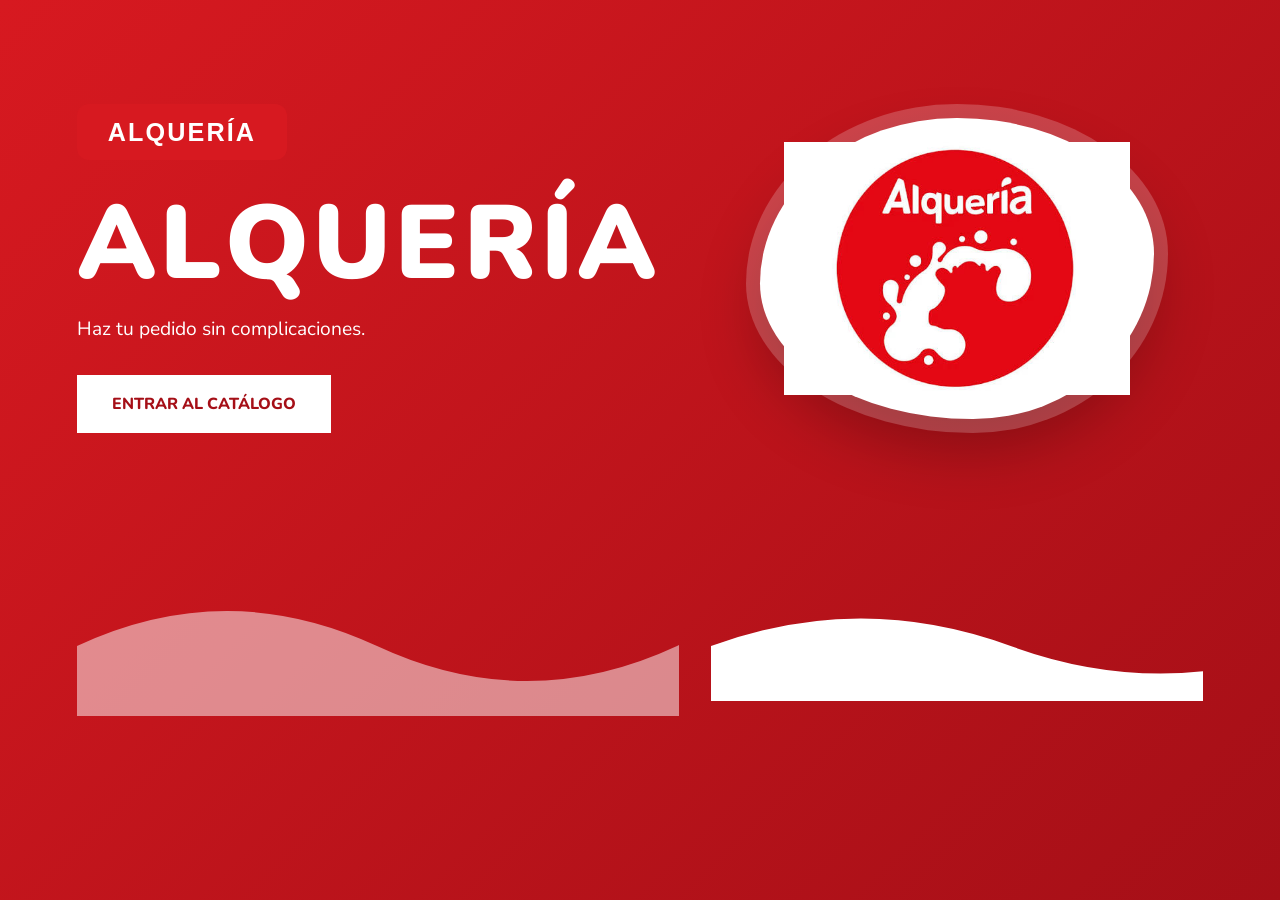
<file: index.html>
<!DOCTYPE html>
<html lang="es">
<head>
  <meta charset="UTF-8">
  <meta name="viewport" content="width=device-width, initial-scale=1, viewport-fit=cover">
  <title>Michael Buitrago 💝</title>
  <link rel="preconnect" href="https://fonts.googleapis.com">
  <link href="https://fonts.googleapis.com/css2?family=Nunito:wght@400;700;800;900&display=swap" rel="stylesheet">
  <link rel="stylesheet" href="style.css">
</head>
<body>
  <main class="bienvenida" id="hero">
    <div>
      <!-- Reemplaza img/logo.svg por el logotipo oficial de Alquería -->
      <img class="logo" src="img/logo.svg" alt="Logotipo de Alquería">
      <h1 id="titulo" aria-label="ALQUERÍA">ALQUERÍA</h1>
      <p>Haz tu pedido sin complicaciones.</p>
      <a class="btn btn-blanco" id="entrar" href="productos.html">ENTRAR AL CATÁLOGO</a>
    </div>
    <div class="arte" id="arte">
      <div class="disco"><img src="img/alqueria.jpeg" alt="Cartón de leche entera"></div>
    </div>
    <div class="ola dos"></div>
    <div class="ola"></div>
  </main>

  <script>
    // Letras que entran una a una
    const t = document.getElementById("titulo");
    t.innerHTML = [...t.textContent].map((c, i) => `<span style="--i:${i}" aria-hidden="true">${c}</span>`).join("");

    // Burbujas que suben
    const hero = document.getElementById("hero");
    for (let i = 0; i < 16; i++) {
      const b = document.createElement("span");
      const s = 10 + Math.random() * 40;
      b.className = "burbuja";
      b.style.cssText = `left:${Math.random() * 100}%;width:${s}px;height:${s}px;animation-duration:${7 + Math.random() * 8}s;animation-delay:${-Math.random() * 12}s`;
      hero.appendChild(b);
    }

    // Movimiento suave de la imagen según el mouse
    const arte = document.getElementById("arte");
    hero.addEventListener("mousemove", (e) => {
      const x = (e.clientX / innerWidth - .5) * 26, y = (e.clientY / innerHeight - .5) * 26;
      arte.style.transform = `translate(${x}px,${y}px)`;
    });

    // Transición suave al entrar al catálogo
    const entrar = document.getElementById("entrar");
    entrar.addEventListener("click", (e) => {
      e.preventDefault();
      const destino = entrar.href; // se guarda antes del retraso
      document.body.classList.add("saliendo");
      setTimeout(() => { location.href = destino; }, 400);
    });
    // Si el usuario regresa con el botón "atrás", la página vuelve a verse normal
    addEventListener("pageshow", () => document.body.classList.remove("saliendo"));
  </script>
</body>
</html>
</file>
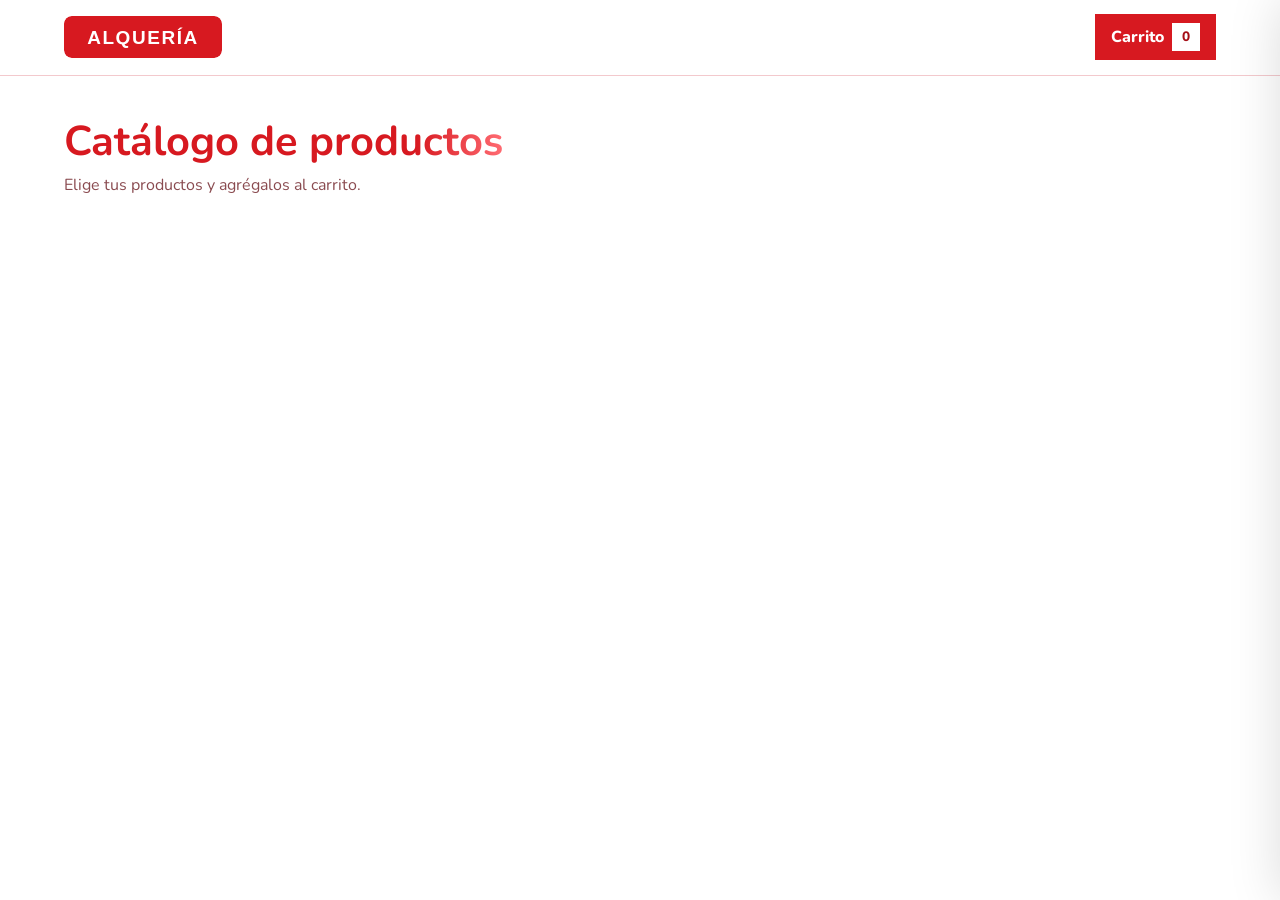
<file: productos.html>
<!DOCTYPE html>
<html lang="es">
<head>
  <meta charset="UTF-8">
  <meta name="viewport" content="width=device-width, initial-scale=1, viewport-fit=cover">
  <title>Catálogo | ALQUERÍA</title>
  <link rel="preconnect" href="https://fonts.googleapis.com">
  <link href="https://fonts.googleapis.com/css2?family=Nunito:wght@400;700;800;900&display=swap" rel="stylesheet">
  <link rel="stylesheet" href="style.css">
</head>
<body>
  <header class="encabezado">
    <a href="index.html"><img src="img/logo.svg" alt="Alquería, volver al inicio"></a>
    <button class="btn-carrito" id="abrirCarrito" aria-label="Abrir carrito">
      Carrito <span id="contador">0</span>
    </button>
  </header>

  <section class="titulo">
    <h2>Catálogo de productos</h2>
    <p>Elige tus productos y agrégalos al carrito.</p>
  </section>

  <section class="grid" id="catalogo" aria-label="Productos"></section>

  <div class="fondo" id="fondo"></div>
  <aside class="carrito" id="carrito" aria-label="Carrito de compras">
    <header>
      <h2>Tu pedido</h2>
      <button class="cerrar" id="cerrarCarrito" aria-label="Cerrar carrito">&times;</button>
    </header>
    <div class="lista" id="lista"></div>
    <div class="pie">
      <div class="total"><span>TOTAL DEL PEDIDO</span><span id="total">$0</span></div>
      <button class="btn btn-primario" id="finalizar">FINALIZAR PEDIDO</button>
      <button class="btn btn-borde" id="vaciar">Vaciar carrito</button>
    </div>
  </aside>

  <dialog id="resumen">
    <div class="enc"><h2>Resumen de tu pedido</h2></div>
    <div class="cont">
      <div class="tabla-wrap">
        <table>
          <thead><tr><th>Producto</th><th>Cant.</th><th>Precio</th><th>Subtotal</th></tr></thead>
          <tbody id="filas"></tbody>
        </table>
      </div>
      <div class="total"><span>TOTAL GENERAL</span><span id="totalResumen"></span></div>
      <p class="aviso" id="avisoWa" hidden></p>
      <div class="acciones">
        <button class="btn btn-primario" id="descargarFactura">Descargar factura (imagen)</button>
        <button class="btn btn-whatsapp" id="whatsapp">Enviar pedido por WhatsApp</button>
        <button class="btn btn-borde" id="cerrarResumen">Seguir editando</button>
      </div>
    </div>
  </dialog>

  <script src="productos.js"></script>
  <script src="script.js"></script>
</body>
</html>
</file>
<file: style.css>
:root{
  --rojo:#d71920; --rojo-osc:#a50f17; --rojo-claro:#fdecee; --blanco:#fff;
  --texto:#3b0a0e; --gris:#8a4b50; --borde:#f3c9cd; --radio:16px;
  --suave:cubic-bezier(.22,1,.36,1);
}
*{box-sizing:border-box;margin:0;padding:0}
html{scroll-behavior:smooth}
body{font-family:"Nunito",system-ui,sans-serif;color:var(--texto);background:var(--blanco);line-height:1.5;animation:aparecer .6s var(--suave)}
body.saliendo{opacity:0;transform:scale(.98);transition:opacity .4s,transform .4s}
img{max-width:100%;display:block}
button{font:inherit;cursor:pointer;border:0}
:focus-visible{outline:3px solid var(--rojo);outline-offset:3px}

@keyframes aparecer{from{opacity:0}to{opacity:1}}
@keyframes entrar{from{opacity:0;transform:translateY(34px) scale(.95)}to{opacity:1;transform:none}}
@keyframes flotar{0%,100%{transform:translateY(0) rotate(-2deg)}50%{transform:translateY(-18px) rotate(2deg)}}
@keyframes subir{0%{transform:translateY(0) scale(.6);opacity:0}15%{opacity:.7}100%{transform:translateY(-110vh) scale(1.1);opacity:0}}
@keyframes ola{to{background-position-x:-1200px}}
@keyframes pulso{0%{box-shadow:0 0 0 0 rgba(255,255,255,.7)}70%,100%{box-shadow:0 0 0 22px rgba(255,255,255,0)}}
@keyframes letra{from{opacity:0;transform:translateY(60px) rotate(8deg)}to{opacity:1;transform:none}}
@keyframes rebote{0%{transform:scale(1)}40%{transform:scale(1.5)}100%{transform:scale(1)}}
@keyframes sacudir{0%,100%{transform:rotate(0)}25%{transform:rotate(-8deg)}75%{transform:rotate(8deg)}}
@keyframes onda{to{transform:scale(4);opacity:0}}
@keyframes pop{from{opacity:0;transform:scale(.85) translateY(20px)}to{opacity:1;transform:none}}
@keyframes brillo{to{background-position:200% 0}}

/* Botones */
.btn{position:relative;overflow:hidden;display:inline-block;padding:.85rem 1.6rem;border-radius:999px;font-weight:800;text-decoration:none;text-align:center;transition:transform .25s var(--suave),background .25s,box-shadow .25s,color .25s}
.btn:hover{transform:translateY(-3px)}
.btn:active{transform:scale(.96)}
.btn-primario{background:var(--rojo);color:#fff;box-shadow:0 6px 16px rgba(215,25,32,.25)}
.btn-primario:hover{background:var(--rojo-osc);box-shadow:0 10px 22px rgba(215,25,32,.35)}
.btn-blanco{background:#fff;color:var(--rojo-osc);font-size:1.1rem;padding:1rem 2.2rem;animation:pulso 2s infinite}
.btn-blanco:hover{background:var(--rojo-claro)}
.btn-whatsapp{background:var(--rojo);color:#fff}
.btn-whatsapp:hover{background:var(--rojo-osc)}
.btn-borde{background:#fff;border:2px solid var(--rojo);color:var(--rojo)}
.btn-borde:hover{background:var(--rojo-claro)}
.onda{position:absolute;border-radius:50%;width:30px;height:30px;margin:-15px 0 0 -15px;background:rgba(255,255,255,.55);pointer-events:none;animation:onda .6s ease-out forwards}
.btn-borde .onda{background:rgba(215,25,32,.25)}

/* Bienvenida */
.bienvenida{min-height:100vh;display:grid;grid-template-columns:1.1fr .9fr;align-items:center;gap:2rem;padding:3rem 6vw 8rem;background:linear-gradient(135deg,var(--rojo),var(--rojo-osc));color:#fff;position:relative;overflow:hidden}
.burbuja{position:absolute;bottom:-60px;border-radius:50%;background:rgba(255,255,255,.35);animation:subir linear infinite;pointer-events:none}
.bienvenida>div{position:relative;z-index:2}
.bienvenida .logo{width:210px;margin-bottom:2rem;border-radius:12px;animation:entrar .8s var(--suave) both}
.bienvenida h1{font-size:clamp(3rem,9vw,6.5rem);font-weight:900;letter-spacing:.04em;line-height:1;display:flex;flex-wrap:wrap}
.bienvenida h1 span{display:inline-block;animation:letra .8s var(--suave) both;animation-delay:calc(.25s + var(--i)*.07s)}
.bienvenida p{font-size:1.2rem;max-width:30ch;margin:1.2rem 0 2rem;animation:entrar .8s .9s var(--suave) both}
.bienvenida .btn{animation:entrar .8s 1.1s var(--suave) both,pulso 2s 2s infinite}
.arte{justify-self:center;width:min(420px,80%);position:relative;z-index:2;transition:transform .2s ease-out}
.arte .disco{background:#fff;border-radius:50% 50% 46% 54%/55% 45% 55% 45%;padding:1.5rem;box-shadow:0 0 0 14px rgba(255,255,255,.2),0 30px 60px rgba(0,0,0,.25);animation:flotar 5s ease-in-out infinite}
.ola{position:absolute;left:0;right:0;bottom:0;height:110px;background:url("data:image/svg+xml,%3Csvg xmlns='http://www.w3.org/2000/svg' viewBox='0 0 1200 110' preserveAspectRatio='none'%3E%3Cpath d='M0 55 Q150 0 300 55 T600 55 T900 55 T1200 55 V110 H0Z' fill='%23fff'/%3E%3C/svg%3E") repeat-x;background-size:1200px 100%;animation:ola 9s linear infinite;z-index:3}
.ola.dos{opacity:.5;height:140px;animation-duration:16s;animation-direction:reverse;z-index:2}

/* Encabezado */
.encabezado{position:sticky;top:0;z-index:20;display:flex;align-items:center;justify-content:space-between;gap:1rem;padding:.9rem 5vw;background:rgba(255,255,255,.92);backdrop-filter:blur(8px);border-bottom:1px solid var(--borde);transition:padding .3s var(--suave),box-shadow .3s}
.encabezado.sombra{padding-block:.45rem;box-shadow:0 8px 24px rgba(215,25,32,.12)}
.encabezado img{height:42px;border-radius:8px;transition:transform .3s var(--suave)}
.encabezado a:hover img{transform:scale(1.06) rotate(-2deg)}
.btn-carrito{display:flex;align-items:center;gap:.5rem;background:var(--rojo);color:#fff;padding:.6rem 1.1rem;border-radius:999px;font-weight:800;transition:transform .25s var(--suave),background .25s}
.btn-carrito:hover{background:var(--rojo-osc);transform:translateY(-2px)}
.btn-carrito.sacude{animation:sacudir .5s}
.btn-carrito span{background:#fff;color:var(--rojo-osc);min-width:1.6rem;height:1.6rem;border-radius:999px;display:grid;place-items:center;font-size:.85rem}
.btn-carrito span.bump{animation:rebote .45s var(--suave)}

/* Catálogo */
.titulo{padding:2.2rem 5vw 1rem;animation:entrar .8s var(--suave) both}
.titulo h2{font-size:clamp(1.8rem,4vw,2.6rem);color:var(--rojo);width:fit-content;background:linear-gradient(90deg,var(--rojo) 40%,#ff6b72 50%,var(--rojo) 60%);background-size:200% 100%;-webkit-background-clip:text;background-clip:text;-webkit-text-fill-color:transparent;animation:brillo 4s linear infinite}
.titulo p{color:var(--gris)}
.grid{display:grid;grid-template-columns:repeat(auto-fill,minmax(230px,1fr));gap:1.4rem;padding:1rem 5vw 4rem}
.tarjeta{border:1px solid var(--borde);border-radius:var(--radio);overflow:hidden;background:#fff;display:flex;flex-direction:column;transition:transform .4s var(--suave),box-shadow .4s var(--suave),border-color .3s}
.tarjeta:not(.visible){opacity:0}
.tarjeta.visible{animation:entrar .7s var(--d) var(--suave) backwards}
.tarjeta:hover{transform:translateY(-10px);box-shadow:0 22px 40px rgba(215,25,32,.18);border-color:var(--rojo)}
.tarjeta .marco{overflow:hidden;background:var(--rojo-claro)}
.tarjeta img{width:100%;aspect-ratio:7/6;object-fit:cover;transition:transform .6s var(--suave)}
.tarjeta:hover img{transform:scale(1.12) rotate(-2deg)}
.tarjeta .cuerpo{padding:1rem;display:flex;flex-direction:column;gap:.35rem;flex:1}
.tarjeta h3{font-size:1.1rem}
.presentacion{display:inline-block;align-self:flex-start;background:var(--rojo-claro);color:var(--rojo-osc);font-size:.8rem;font-weight:700;padding:.1rem .6rem;border-radius:999px}
.tarjeta .desc{color:var(--gris);font-size:.92rem;flex:1}
.precio{font-size:1.5rem;font-weight:900;color:var(--rojo)}
.tarjeta .btn{width:100%;margin-top:.4rem}
.volador{position:fixed;z-index:50;border-radius:12px;object-fit:cover;pointer-events:none;box-shadow:0 10px 30px rgba(215,25,32,.4)}

/* Carrito */
.fondo{position:fixed;inset:0;background:rgba(59,10,14,.45);backdrop-filter:blur(2px);opacity:0;pointer-events:none;transition:opacity .35s;z-index:30}
.fondo.abierto{opacity:1;pointer-events:auto}
.carrito{position:fixed;top:0;right:0;height:100%;width:min(430px,100%);background:#fff;z-index:31;display:flex;flex-direction:column;transform:translateX(105%);transition:transform .5s var(--suave);box-shadow:-20px 0 50px rgba(0,0,0,.15)}
.carrito.abierto{transform:none}
.carrito header{display:flex;justify-content:space-between;align-items:center;padding:1rem 1.2rem;background:var(--rojo);color:#fff}
.cerrar{background:transparent;color:#fff;font-size:1.8rem;line-height:1;transition:transform .3s var(--suave)}
.cerrar:hover{transform:rotate(90deg) scale(1.15)}
.lista{flex:1;overflow:auto;padding:1rem 1.2rem;display:flex;flex-direction:column;gap:.9rem}
.vacio{color:var(--gris);text-align:center;margin-top:2rem;animation:aparecer .6s}
.item{display:grid;grid-template-columns:64px 1fr auto;gap:.7rem;align-items:center;border-bottom:1px solid var(--borde);padding-bottom:.9rem;transition:opacity .3s,transform .3s var(--suave),max-height .3s}
.item.nuevo{animation:entrar .5s var(--suave)}
.item.saliendo{opacity:0;transform:translateX(70px)}
.item img{width:64px;height:64px;border-radius:10px;object-fit:cover}
.item h4{font-size:.98rem}
.item small{color:var(--gris)}
.cantidad{display:flex;align-items:center;gap:.4rem;margin-top:.3rem}
.cantidad button{width:28px;height:28px;border-radius:8px;background:var(--rojo-claro);color:var(--rojo-osc);font-weight:900;transition:transform .2s var(--suave),background .2s,color .2s}
.cantidad button:hover{background:var(--rojo);color:#fff;transform:scale(1.15)}
.cantidad b{min-width:1.5rem;text-align:center;display:inline-block}
.cantidad b.bump{animation:rebote .4s var(--suave)}
.item .der{text-align:right}
.item .sub{font-weight:900;color:var(--rojo-osc)}
.quitar{background:none;color:var(--rojo);font-size:.8rem;text-decoration:underline;margin-top:.3rem}
.pie{padding:1rem 1.2rem;border-top:1px solid var(--borde);display:grid;gap:.7rem}
.total{display:flex;justify-content:space-between;font-size:1.3rem;font-weight:900}
.total span:last-child{color:var(--rojo)}

/* Resumen */
dialog{border:0;border-radius:var(--radio);padding:0;width:min(560px,94vw);margin:auto;overflow:hidden}
dialog[open]{animation:pop .45s var(--suave)}
dialog::backdrop{background:rgba(59,10,14,.55);backdrop-filter:blur(3px)}
dialog .enc{background:var(--rojo);color:#fff;padding:1rem 1.3rem}
dialog .cont{padding:1.2rem 1.3rem;display:grid;gap:1rem}
.tabla-wrap{overflow-x:auto}
table{width:100%;border-collapse:collapse;font-size:.92rem}
th,td{padding:.5rem;border-bottom:1px solid var(--borde);text-align:right}
th:first-child,td:first-child{text-align:left}
th{color:var(--rojo-osc)}
tbody tr{animation:entrar .5s var(--d) var(--suave) backwards}
.acciones{display:flex;gap:.6rem;flex-wrap:wrap}
.acciones .btn{flex:1}

@media (max-width:760px){
  .bienvenida{grid-template-columns:1fr;text-align:center;padding-top:2rem}
  .bienvenida h1{justify-content:center}
  .bienvenida p{margin-inline:auto}
  .bienvenida .logo{margin-inline:auto}
  .arte{order:-1;width:55%}
}
@media (prefers-reduced-motion:reduce){*,*::before,*::after{animation:none!important;transition:none!important}.tarjeta:not(.visible){opacity:1}}

/* ===== Celulares y pantallas táctiles ===== */
body{overflow-x:clip}
.carrito{height:100dvh}
.pie{padding-bottom:calc(1rem + env(safe-area-inset-bottom))}
.encabezado{padding-top:max(.9rem,env(safe-area-inset-top))}

@media (hover:none){
  .tarjeta:hover{transform:none;box-shadow:none;border-color:var(--borde)}
  .tarjeta:hover img{transform:none}
  .btn:hover,.btn-carrito:hover{transform:none}
}

@media (max-width:760px){
  .bienvenida{min-height:100svh;padding:1.5rem 7vw 7rem;gap:1rem;align-content:center}
  .bienvenida .logo{width:150px;margin-bottom:1rem}
  .bienvenida h1{font-size:clamp(2.4rem,13vw,4rem)}
  .bienvenida p{font-size:1.05rem;margin:.8rem auto 1.4rem}
  .btn-blanco{width:100%;max-width:340px;padding:1rem 1.2rem;font-size:1rem}
  .ola{height:70px}
  .ola.dos{height:90px}
  .encabezado{padding-inline:4vw}
  .encabezado img{height:36px}
  .titulo{padding:1.4rem 4vw .6rem}
  .grid{grid-template-columns:repeat(2,1fr);gap:.8rem;padding:.8rem 4vw 3rem}
  .tarjeta .cuerpo{padding:.7rem}
  .tarjeta h3{font-size:.98rem}
  .tarjeta .desc{font-size:.82rem}
  .precio{font-size:1.2rem}
  .tarjeta .btn{padding:.75rem .4rem;font-size:.9rem}
  .carrito{width:100%}
  .item{grid-template-columns:56px 1fr auto}
  .item img{width:56px;height:56px}
  .cantidad button{width:36px;height:36px}
  dialog{width:94vw;max-height:92vh;overflow:auto}
  .acciones .btn{flex-basis:100%}
}
@media (max-width:340px){.grid{grid-template-columns:1fr}}
[hidden]{display:none!important}

/* ===== Botones cuadrados y bien alineados ===== */
:root{--radio-boton:0}
.btn,.btn-carrito,.btn-carrito span,.cantidad button{border-radius:var(--radio-boton)}
.btn{display:inline-flex;align-items:center;justify-content:center;min-height:50px;padding:.7rem 1.4rem;font-size:1rem;line-height:1.2}
.btn-blanco{min-height:58px;padding:.8rem 2.2rem}
.btn-carrito{min-height:46px;padding:.4rem 1rem}
.btn-carrito span{min-width:28px;height:28px}
.cantidad button{width:34px;height:34px;display:grid;place-items:center;line-height:1;padding:0}
.cantidad b{min-width:2.2rem}
.tarjeta .btn,.pie .btn{width:100%}
.acciones{display:grid;grid-template-columns:1fr 1fr;gap:.6rem}
.acciones .btn{width:100%}
.acciones #cerrarResumen{grid-column:1/-1}
.aviso{background:var(--rojo-claro);color:var(--rojo-osc);border-left:4px solid var(--rojo);padding:.7rem .9rem;font-size:.9rem;font-weight:700;animation:entrar .4s var(--suave)}
@media (max-width:760px){
  .btn-blanco{padding:.8rem 1rem}
  .tarjeta .btn{padding:.6rem .3rem;min-height:46px;font-size:.9rem}
  .cantidad button{width:38px;height:38px}
  .acciones{grid-template-columns:1fr}
  .acciones #cerrarResumen{grid-column:auto}
}
</file>
